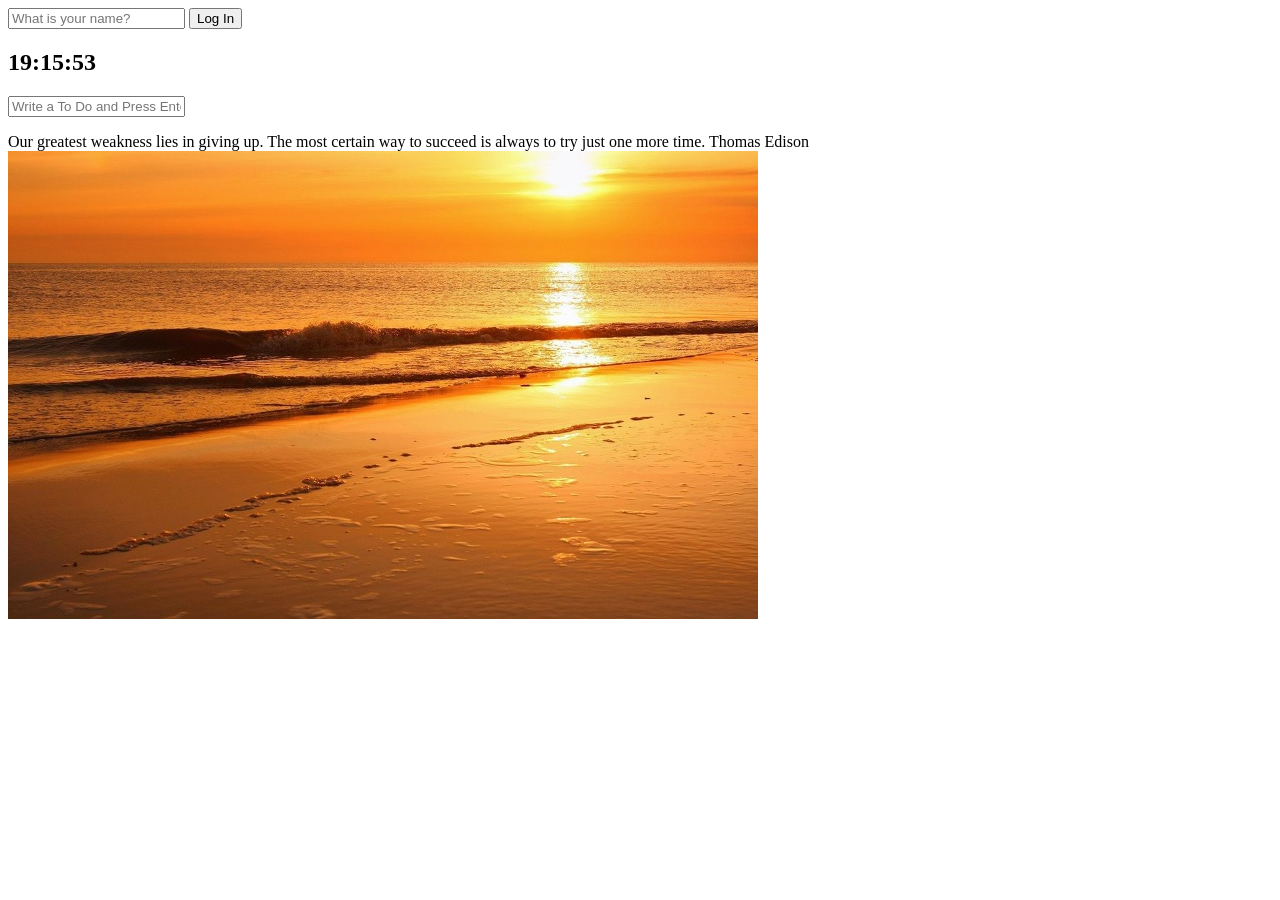
<file: index.html>
<!DOCTYPE html>
<html lang="en">
  <head>
    <meta charset="UTF-8" />
    <meta http-equiv="X-UA-Compatible" content="IE=edge" />
    <meta name="viewport" content="width=device-width, initial-scale=1.0" />
    <link rel="stylesheet" href="/css/style.css" />

    <title>Document</title>
  </head>
  <body>
    <form class="hidden" id="login-form">
      <input type="text" placeholder="What is your name?" />
      <button>Log In</button>
    </form>
    <h2 id="clock">00:00</h2>
    <h1 id="greeting" class="hidden"></h1>
    <form id="todo-form">
      <input type="text" placeholder="Write a To Do and Press Enter" required />
    </form>
    <ul id="todo-list"></ul>
    <div id="quote">
      <span></span>
      <span></span>
    </div>
    <div id="weather">
      <span></span>
      <span></span>
    </div>

    <div id="background"></div>
    <script src="js/greeting.js"></script>
    <script src="js/clock.js"></script>
    <script src="js/quote.js"></script>
    <script src="js/background.js"></script>
    <script src="js/todo.js"></script>
    <script src="js/api_key.js"></script>
    <script src="js/weather.js"></script>
  </body>
</html>
</file>
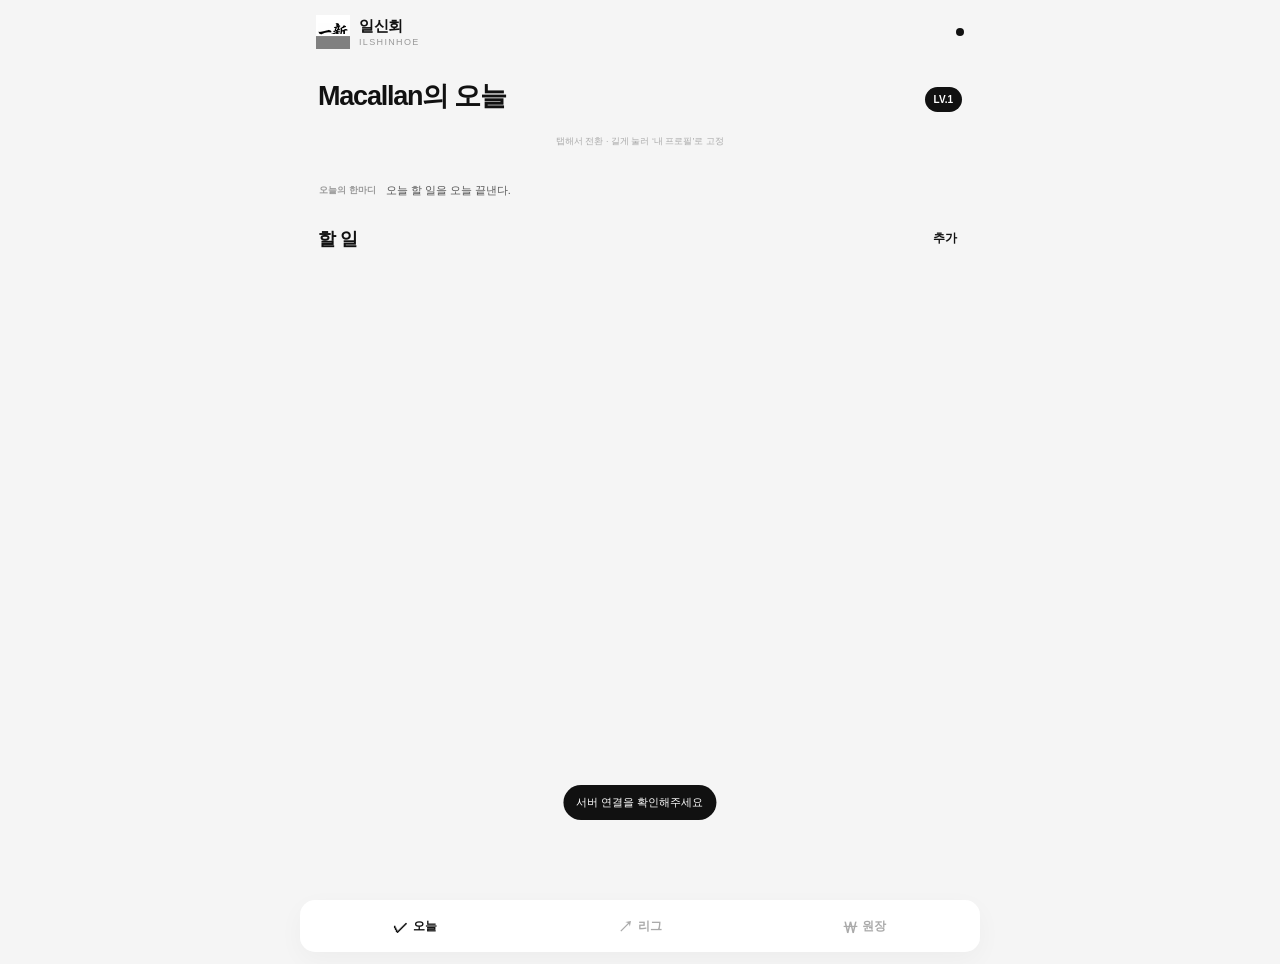
<file: ilshinhoe/index.html>
<!doctype html>
<html lang="ko">
<head>
<meta charset="utf-8">
<meta name="viewport" content="width=device-width,initial-scale=1,viewport-fit=cover">
<meta name="theme-color" content="#ffffff">
<meta name="description" content="일신회 — 오늘 할 일을 체크하고, 약속과 벌금을 기록하는 실행 리그">
<meta property="og:title" content="일신회 · ILSHINHOE">
<meta property="og:description" content="오늘 할 일을 체크하고, 약속을 지키세요.">
<meta property="og:type" content="website">
<link rel="manifest" href="./manifest.webmanifest?v=11">
<link rel="icon" href="./brand-logo.svg?v=11" type="image/svg+xml">
<link rel="stylesheet" href="./styles.css?v=11">
<title>일신회 · ILSHINHOE</title>
</head>
<body>
<main class="app">
  <header class="topbar">
    <div class="brand">
      <img src="./brand-logo.svg?v=11" alt="일신회 로고" class="brand-logo">
      <div><b>일신회</b><small>ILSHINHOE</small></div>
    </div>
    <div class="top-actions">
      <span id="sync" class="sync" aria-label="서버 동기화 상태"></span>
      <button id="install" class="install" type="button" hidden>앱 설치</button>
    </div>
  </header>

  <section id="view-today" class="view active">
    <div class="page-head">
      <div>
        <small id="dateLabel"></small>
        <h1><span id="helloName">Macallan</span>의 오늘</h1>
      </div>
      <div id="levelBadge" class="level-badge">LV.1</div>
    </div>

    <div class="member-section">
      <div id="switcher" class="member-switcher"></div>
      <p class="member-hint">탭해서 전환 · 길게 눌러 ‘내 프로필’로 고정</p>
    </div>

    <div id="statusStrip" class="status-strip"></div>

    <div class="quote-row">
      <span>오늘의 한마디</span>
      <p id="quoteText">오늘 할 일을 오늘 끝낸다.</p>
    </div>

    <section class="section">
      <div class="section-head">
        <div><h2>할 일</h2><span id="goalCount"></span></div>
        <button id="addGoal" class="text-btn" type="button">추가</button>
      </div>
      <div id="goals" class="todo-list"></div>
    </section>
  </section>

  <section id="view-league" class="view">
    <div class="page-head plain">
      <div><small id="weekLabel"></small><h1>이번 주 리그</h1></div>
    </div>
    <div id="ranking" class="list-card"></div>
    <p class="helper">체크 1회 +20 XP · 주간 목표 완수 +40 XP</p>
  </section>

  <section id="view-record" class="view">
    <div class="page-head plain">
      <div><small>확정 기록</small><h1>벌금 원장</h1></div>
    </div>
    <div id="ledgerSummary" class="money-card"></div>
    <div id="ledger" class="list-card ledger-card"></div>
    <div class="manage-card">
      <button id="backup" class="manage-row" type="button"><span>데이터 백업</span><b>JSON 저장</b></button>
      <div class="manage-row static"><span>정산 규칙</span><b id="rules"></b></div>
    </div>
  </section>
</main>

<nav class="bottom-nav" aria-label="메인 메뉴">
  <button class="nav active" data-view="today"><span class="nav-icon">✓</span><span>오늘</span></button>
  <button class="nav" data-view="league"><span class="nav-icon">↗</span><span>리그</span></button>
  <button class="nav" data-view="record"><span class="nav-icon">₩</span><span>원장</span></button>
</nav>

<dialog id="goalDialog">
  <form id="goalForm" class="sheet" method="dialog">
    <div class="sheet-head"><h3 id="dialogTitle">새 할 일</h3><button class="close" value="cancel" aria-label="닫기">×</button></div>
    <input type="hidden" id="goalId">
    <label class="field"><span>이름</span><input id="goalTitle" maxlength="80" required placeholder="예: 독서"></label>
    <label class="field"><span>내용</span><textarea id="goalDesc" placeholder="예: 책 10p 이상 읽기"></textarea></label>
    <label class="field"><span>인증 메모</span><input id="goalProof" placeholder="예: 마지막 페이지 사진"></label>
    <div class="two">
      <label class="field"><span>주기</span><select id="goalCadence"><option value="daily">매일</option><option value="weekly">주간</option></select></label>
      <label class="field"><span>주간 횟수</span><input id="goalTarget" type="number" min="1" max="7" value="1"></label>
    </div>
    <label class="field"><span>미달성 벌금</span><input id="goalFine" type="number" min="0" step="1000" value="10000"></label>
    <button class="save" value="default">저장</button>
    <button id="deleteGoal" class="delete" type="button" hidden>이 할 일 종료</button>
  </form>
</dialog>
<div id="toast" class="toast" role="status" aria-live="polite"></div>
<script src="./app.js?v=11" defer></script>
</body>
</html>
</file>
<file: css/style.css>
.hidden {
  display: none;
}
</file>
<file: ilshinhoe/styles.css>
:root{
  --bg:#f5f5f5;--card:#fff;--text:#111;--muted:#858585;--line:#e9e9e9;--soft:#f2f2f2;
  --black:#111;--green:#22a06b;--shadow:0 8px 26px rgba(0,0,0,.035)
}
*{box-sizing:border-box}
html{background:var(--bg)}
body{margin:0;background:var(--bg);color:var(--text);font-family:-apple-system,BlinkMacSystemFont,"Apple SD Gothic Neo","Noto Sans KR","Segoe UI",sans-serif;-webkit-font-smoothing:antialiased}
button,input,textarea,select{font:inherit}
button{cursor:pointer}
button:active{transform:scale(.985)}
.app{width:min(100%,680px);margin:auto;min-height:100vh;padding:0 16px calc(84px + env(safe-area-inset-bottom))}
.topbar{height:64px;display:flex;align-items:center;justify-content:space-between}
.brand{display:flex;align-items:center;gap:9px}
.brand-logo{width:34px;height:34px;display:block}
.brand b{display:block;font-size:15px;letter-spacing:-.02em}
.brand small{display:block;font-size:9px;color:#999;letter-spacing:.15em;margin-top:1px}
.top-actions{display:flex;align-items:center;gap:10px}
.sync{width:8px;height:8px;border-radius:50%;background:#cfcfcf}
.sync.ok{background:var(--green)}
.sync.bad{background:#111}
.install{border:0;background:#111;color:#fff;border-radius:999px;padding:8px 11px;font-size:11px;font-weight:750}
.view{display:none}.view.active{display:block}
.page-head{display:flex;align-items:end;justify-content:space-between;padding:12px 2px 16px}
.page-head.plain{padding-top:22px}
.page-head small{font-size:12px;color:var(--muted);font-weight:650}
.page-head h1{font-size:27px;line-height:1.2;letter-spacing:-.045em;margin:4px 0 0}
.level-badge{background:#111;color:#fff;border-radius:999px;padding:7px 9px;font-size:10px;font-weight:800}
.member-section{margin-bottom:14px}
.member-switcher{display:grid;grid-template-columns:repeat(3,minmax(0,1fr));gap:6px}
.member-btn{min-width:0;height:44px;border:1px solid var(--line);border-radius:14px;background:#fff;color:#666;display:flex;align-items:center;justify-content:center;gap:6px;padding:0 7px;font-size:11px;font-weight:750;overflow:hidden}
.member-btn .initial{width:24px;height:24px;border-radius:50%;background:#f1f1f1;display:grid;place-items:center;flex:0 0 24px;font-size:10px;color:#555}
.member-btn .name{overflow:hidden;text-overflow:ellipsis;white-space:nowrap}
.member-btn.active{background:#111;border-color:#111;color:#fff}
.member-btn.active .initial{background:#fff;color:#111}
.member-btn.mine::after{content:"내";font-size:8px;background:#fff;color:#111;border-radius:999px;padding:2px 4px;font-weight:850}
.member-btn.mine:not(.active)::after{background:#111;color:#fff}
.member-hint{font-size:9px;color:#aaa;text-align:center;margin:7px 0 0}
.status-strip{background:#fff;border-radius:18px;display:grid;grid-template-columns:repeat(3,1fr);box-shadow:var(--shadow);overflow:hidden}
.stat{padding:13px 12px;border-right:1px solid var(--line)}
.stat:last-child{border-right:0}
.stat b{display:block;font-size:17px;letter-spacing:-.03em;white-space:nowrap;overflow:hidden;text-overflow:ellipsis}
.stat span{display:block;margin-top:3px;font-size:9px;color:var(--muted)}
.quote-row{margin:11px 1px 0;padding:10px 2px;display:grid;grid-template-columns:auto 1fr;gap:10px;align-items:center}
.quote-row>span{font-size:9px;color:#999;font-weight:750}
.quote-row p{font-size:11px;color:#555;margin:0;white-space:nowrap;overflow:hidden;text-overflow:ellipsis}
.section{margin-top:17px}
.section-head{display:flex;align-items:center;justify-content:space-between;margin:0 2px 8px}
.section-head>div{display:flex;align-items:baseline;gap:7px}
.section-head h2{margin:0;font-size:18px;letter-spacing:-.03em}
.section-head span{font-size:10px;color:var(--muted)}
.text-btn{border:0;background:none;color:#111;font-size:12px;font-weight:800;padding:5px}
.todo-list{background:#fff;border-radius:18px;overflow:hidden;box-shadow:var(--shadow)}
.todo{display:grid;grid-template-columns:1fr 46px;gap:10px;align-items:center;padding:13px 13px 13px 15px;border-bottom:1px solid var(--line)}
.todo:last-child{border-bottom:0}
.todo-main{min-width:0}
.todo-title{display:flex;align-items:center;gap:6px;min-width:0}
.todo-title b{font-size:14px;white-space:nowrap;overflow:hidden;text-overflow:ellipsis}
.cadence{font-size:8px;color:#777;background:#f1f1f1;border-radius:999px;padding:3px 5px;font-weight:800;flex:0 0 auto}
.todo-meta{font-size:10px;color:var(--muted);margin-top:4px;white-space:nowrap;overflow:hidden;text-overflow:ellipsis}
.todo-meta .fine{color:#555;font-weight:700}
.todo-progress{height:4px;background:#eee;border-radius:999px;overflow:hidden;margin-top:8px}
.todo-progress i{display:block;height:100%;background:#111;border-radius:999px}
.check-btn{width:46px;height:46px;border:0;border-radius:14px;background:#f2f2f2;color:#aaa;font-size:20px;font-weight:850}
.check-btn.done{background:#111;color:#fff}
.check-btn.weekly{font-size:18px}
.empty{padding:25px 15px;text-align:center;color:#999;font-size:12px;background:#fff;border-radius:18px}
.helper{font-size:10px;color:#999;margin:9px 3px 0}
.list-card{background:#fff;border-radius:18px;overflow:hidden;box-shadow:var(--shadow)}
.rank-row{display:grid;grid-template-columns:25px 36px 1fr auto;gap:9px;align-items:center;padding:13px 14px;border-bottom:1px solid var(--line)}
.rank-row:last-child{border-bottom:0}
.rank-no{font-size:11px;color:#aaa;font-weight:800}
.rank-avatar{width:36px;height:36px;border-radius:50%;background:#111;color:#fff;display:grid;place-items:center;font-size:12px;font-weight:800}
.rank-info{min-width:0}.rank-info b{display:block;font-size:13px}.rank-info span{display:block;font-size:9px;color:#999;margin-top:2px}
.rank-xp{text-align:right}.rank-xp b{display:block;font-size:13px}.rank-xp span{display:block;font-size:8px;color:#aaa;margin-top:2px}
.money-card{background:#111;color:#fff;border-radius:18px;padding:16px;margin-bottom:10px}
.money-card span{font-size:10px;color:#aaa}.money-card b{display:block;font-size:26px;margin-top:5px;letter-spacing:-.04em}
.ledger-card{margin-bottom:10px}
.ledger-row{display:flex;gap:10px;align-items:center;padding:13px 14px;border-bottom:1px solid var(--line)}
.ledger-row:last-child{border-bottom:0}
.ledger-main{flex:1;min-width:0}.ledger-main b{display:block;font-size:13px}.ledger-main span{display:block;font-size:9px;color:#999;margin-top:3px;white-space:nowrap;overflow:hidden;text-overflow:ellipsis}
.ledger-money{text-align:right}.ledger-money b{font-size:13px}.settled{text-decoration:line-through;color:#aaa}
.settle{border:0;background:none;padding:2px 0;margin-top:3px;font-size:9px;font-weight:800;color:#111}
.manage-card{background:#fff;border-radius:18px;overflow:hidden;box-shadow:var(--shadow)}
.manage-row{width:100%;border:0;background:#fff;display:flex;align-items:center;justify-content:space-between;padding:15px;text-align:left;border-bottom:1px solid var(--line)}
.manage-row:last-child{border-bottom:0}.manage-row span{font-size:12px;font-weight:700}.manage-row b{font-size:10px;color:#888;max-width:60%;text-align:right;white-space:pre-line;font-weight:600}
.manage-row.static{cursor:default}
.bottom-nav{position:fixed;z-index:20;left:50%;bottom:0;transform:translateX(-50%);width:min(100%,680px);height:calc(66px + env(safe-area-inset-bottom));display:grid;grid-template-columns:repeat(3,1fr);padding:4px 12px env(safe-area-inset-bottom);background:rgba(255,255,255,.95);backdrop-filter:blur(18px);border-top:1px solid #eee}
.nav{border:0;background:none;color:#aaa;font-size:10px;font-weight:750;display:flex;flex-direction:column;align-items:center;justify-content:center;gap:2px}
.nav-icon{font-size:18px;line-height:1}.nav.active{color:#111}
dialog{width:min(100%,680px);max-width:none;border:0;padding:0;margin:auto 0 0;border-radius:22px 22px 0 0;background:#fff}
dialog::backdrop{background:rgba(0,0,0,.32)}
.sheet{padding:18px 16px calc(22px + env(safe-area-inset-bottom));max-height:88vh;overflow:auto}
.sheet-head{display:flex;align-items:center;justify-content:space-between;margin-bottom:16px}.sheet-head h3{margin:0;font-size:19px}.close{width:34px;height:34px;border-radius:50%;border:0;background:#f2f2f2;color:#666;font-size:20px}
.field{display:block;margin-bottom:12px}.field span{display:block;font-size:10px;color:#777;font-weight:750;margin:0 0 5px 2px}.field input,.field textarea,.field select{width:100%;border:1px solid #e5e5e5;background:#fff;border-radius:12px;padding:12px;color:#111;outline:none}.field textarea{min-height:65px;resize:vertical}.field input:focus,.field textarea:focus,.field select:focus{border-color:#999}
.two{display:grid;grid-template-columns:1fr 1fr;gap:8px}
.save{width:100%;border:0;border-radius:13px;background:#111;color:#fff;padding:13px;font-weight:800}
.delete{width:100%;border:0;background:#fff;color:#777;padding:12px;margin-top:2px;font-weight:700}
.toast{position:fixed;z-index:50;left:50%;bottom:80px;transform:translate(-50%,10px);background:#111;color:#fff;border-radius:999px;padding:10px 13px;font-size:11px;opacity:0;pointer-events:none;transition:.18s;white-space:nowrap}.toast.show{opacity:1;transform:translate(-50%,0)}
@media(max-width:380px){
  .app{padding-left:12px;padding-right:12px}.member-btn{font-size:10px;padding:0 5px;gap:4px}.member-btn .initial{width:22px;height:22px;flex-basis:22px}.stat{padding:11px 9px}.stat b{font-size:15px}
}
@media(min-width:700px){
  .app{padding-bottom:36px}.bottom-nav{position:sticky;transform:none;left:auto;bottom:auto;margin:0 auto 12px;border:0;border-radius:15px;box-shadow:var(--shadow);height:52px;padding:3px}.nav{flex-direction:row;font-size:12px;gap:5px}.nav-icon{font-size:15px}
}
</file>
